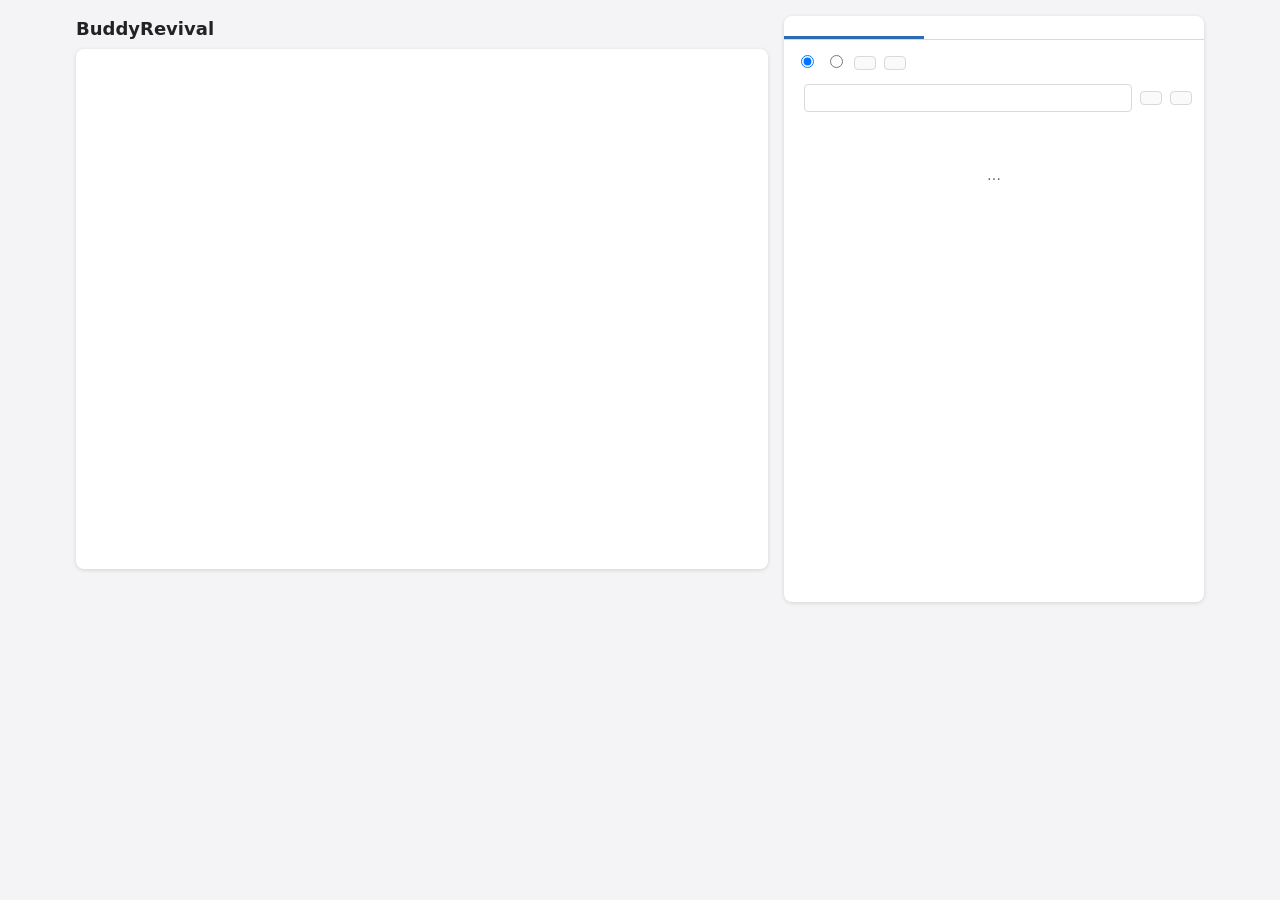
<file: index.html>
<!doctype html>
<html lang="en">
<head>
<meta charset="utf-8">
<meta http-equiv="refresh" content="0; url=web/">
<title>BuddyRevival</title>
</head>
<body>
<a href="web/">BuddyRevival</a>
</body>
</html>
</file>
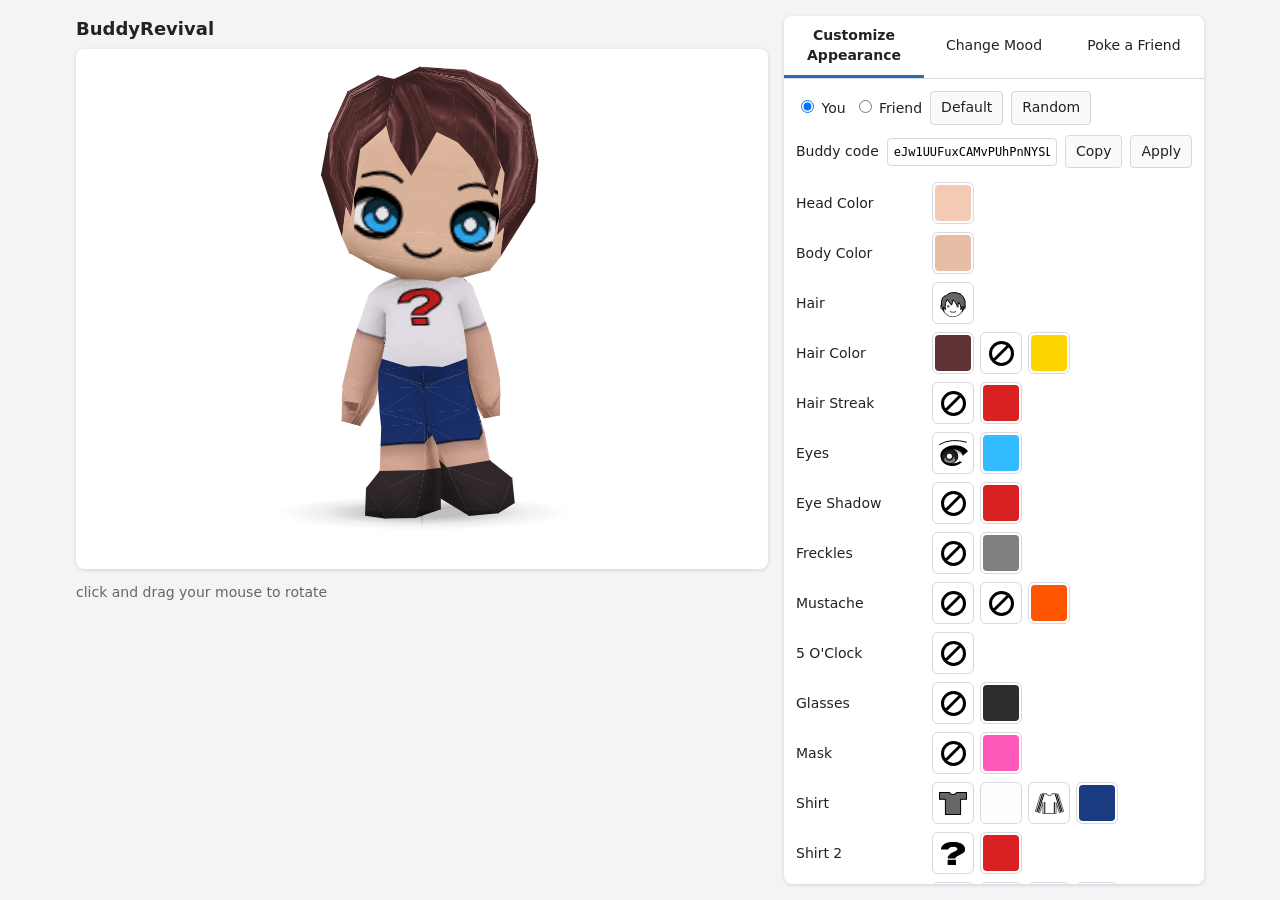
<file: web/index.html>
<!doctype html>
<html lang="en">
<head>
<meta charset="utf-8">
<meta name="viewport" content="width=device-width, initial-scale=1">
<title>BuddyRevival</title>
<link rel="stylesheet" href="styles.css">
<script type="module" src="src/main.js"></script>
</head>
<body>
<img class="decoration left" src="assets/ui/clip_left.svg" alt="">
<img class="decoration right" src="assets/ui/clip_right.svg" alt="">
<main>
  <section>
    <h1>BuddyRevival</h1>
    <canvas id="stage" width="692" height="520"></canvas>
    <p id="caption" aria-live="polite"></p>
    <button class="button" id="export" hidden></button>
  </section>
  <aside>
    <div role="tablist">
      <button role="tab" id="tab-wardrobe" aria-controls="panel-wardrobe" aria-selected="true"></button>
      <button role="tab" id="tab-moods" aria-controls="panel-moods" aria-selected="false"></button>
      <button role="tab" id="tab-pokes" aria-controls="panel-pokes" aria-selected="false"></button>
    </div>
    <div role="tabpanel" id="panel-wardrobe" aria-labelledby="tab-wardrobe">
      <div class="toolbar" role="radiogroup">
        <label><input type="radio" name="who" value="me" checked> <span id="label-me"></span></label>
        <label><input type="radio" name="who" value="friend"> <span id="label-friend"></span></label>
        <button class="button" id="reset"></button>
        <button class="button" id="randomize"></button>
      </div>
      <div class="toolbar">
        <label for="code" id="label-code"></label>
        <input type="text" id="code" spellcheck="false">
        <button class="button" id="copy"></button>
        <button class="button" id="apply"></button>
      </div>
      <div id="wardrobe"><p class="loading">…</p></div>
    </div>
    <div role="tabpanel" id="panel-moods" aria-labelledby="tab-moods" hidden><div class="actions" id="moods"></div></div>
    <div role="tabpanel" id="panel-pokes" aria-labelledby="tab-pokes" hidden><div class="actions" id="pokes"></div></div>
  </aside>
</main>
<dialog id="export-dialog" aria-labelledby="export-title"></dialog>
</body>
</html>
</file>
<file: web/styles.css>
:root { --bg: #f4f4f6; --panel: #fff; --ink: #222; --muted: #666; --line: #d8d8de; --accent: #2b6cb0; }
* { box-sizing: border-box; }
body { margin: 0; font: 14px/1.4 system-ui, sans-serif; background: var(--bg); color: var(--ink); }
.decoration { position: fixed; top: 40px; opacity: .8; pointer-events: none; z-index: -1; }
.decoration.left { left: -250px; }
.decoration.right { right: -250px; }
@media (max-width: 1300px) { .decoration { display: none; } }
main { display: grid; grid-template-columns: minmax(0, 692px) minmax(300px, 420px); gap: 16px; justify-content: center; padding: 16px; }
@media (max-width: 900px) { main { grid-template-columns: minmax(0, 1fr); } }
h1 { font-size: 18px; margin: 0 0 8px; }
canvas { width: 100%; height: auto; background: #fff; border-radius: 8px; box-shadow: 0 1px 4px #0002; touch-action: pan-y; }
canvas.examine { cursor: url(assets/icons/manipulate.png) 16 16, grab; }
#caption { color: var(--muted); margin: 8px 0 0; min-height: 1.4em; }
aside { background: var(--panel); border-radius: 8px; box-shadow: 0 1px 4px #0002; display: flex; flex-direction: column; max-height: calc(100vh - 32px); }
[role=tablist] { display: flex; border-bottom: 1px solid var(--line); }
[role=tab] { flex: 1; padding: 10px 6px; border: 0; background: none; font: inherit; color: inherit; cursor: pointer; border-bottom: 3px solid transparent; }
[role=tab][aria-selected=true] { border-bottom-color: var(--accent); font-weight: 600; }
[role=tabpanel] { overflow-y: auto; padding: 12px; }
.toolbar { display: flex; flex-wrap: wrap; gap: 8px; align-items: center; margin-bottom: 10px; }
.toolbar input[type=text] { flex: 1; min-width: 0; font: 12px ui-monospace, monospace; padding: 6px; border: 1px solid var(--line); border-radius: 4px; }
.button { padding: 6px 10px; border: 1px solid var(--line); background: #fafafa; border-radius: 4px; font: inherit; color: inherit; cursor: pointer; }
.option { display: flex; flex-wrap: wrap; align-items: center; gap: 6px; padding: 4px 0; }
.option-name { flex: 0 0 130px; }
.picker, .choices button { padding: 2px; border: 1px solid var(--line); background: #fff; border-radius: 6px; cursor: pointer; line-height: 0; }
.picker[aria-expanded=true], .choices button[aria-pressed=true] { outline: 2px solid var(--accent); outline-offset: 1px; }
.icon { display: inline-block; position: relative; width: 36px; height: 36px; overflow: hidden; background: #fff; }
.icon img { position: absolute; max-width: none; }
.swatch { display: inline-block; width: 36px; height: 36px; border-radius: 4px; }
.choices { display: flex; flex-wrap: wrap; gap: 4px; padding: 6px 0 10px 136px; }
.choices.colors button { padding: 0; border: 0; }
.choices.colors .swatch { width: 16px; height: 16px; border-radius: 3px; }
@media (max-width: 500px) { .choices { padding-left: 0; } }
.actions { display: grid; grid-template-columns: repeat(auto-fill, minmax(84px, 1fr)); gap: 6px; }
.action { display: flex; flex-direction: column; align-items: center; gap: 4px; padding: 6px 4px; border: 1px solid var(--line); background: #fff; border-radius: 6px; font: 12px/1.2 system-ui, sans-serif; color: inherit; cursor: pointer; }
.action img { width: 40px; height: 40px; object-fit: contain; }
.action[aria-pressed=true] { outline: 2px solid var(--accent); }
.loading { text-align: center; color: var(--muted); padding: 40px; }
#export { margin-top: 8px; }
dialog { border: 0; border-radius: 8px; box-shadow: 0 8px 32px #0004; padding: 16px; width: min(440px, calc(100vw - 32px)); max-height: calc(100vh - 32px); color: var(--ink); }
dialog::backdrop { background: #0006; }
dialog h2 { font-size: 16px; margin: 0 0 12px; }
dialog fieldset { border: 1px solid var(--line); border-radius: 6px; margin: 0 0 10px; padding: 6px 10px 8px; }
dialog legend { padding: 0 4px; color: var(--muted); }
.choice { display: flex; align-items: baseline; gap: 6px; padding: 3px 0; cursor: pointer; }
.choice { flex-wrap: wrap; }
.choice span { white-space: nowrap; }
.choice small { color: var(--muted); }
dialog progress { width: 100%; margin: 6px 0; }
.export-status { color: var(--muted); font-size: 12px; min-height: 1.4em; margin: 6px 0; overflow-wrap: anywhere; }
.export-preview { display: flex; justify-content: center; }
.export-preview img, .export-preview video { max-width: 100%; max-height: 50vh; border-radius: 6px; box-shadow: 0 1px 4px #0002; margin-bottom: 10px; }
dialog .toolbar { margin: 0; }
.button.primary { background: var(--accent); border-color: var(--accent); color: #fff; }
.button:disabled { opacity: .5; cursor: default; }
a.button { text-decoration: none; display: inline-block; }
.field { display: grid; grid-template-columns: 110px 1fr; align-items: center; gap: 8px; padding: 3px 0; }
.field[hidden] { display: none; }
.field input, .field textarea { font: inherit; padding: 5px 6px; border: 1px solid var(--line); border-radius: 4px; width: 100%; resize: vertical; }
.link { border: 0; background: none; padding: 2px 0; color: var(--accent); font: inherit; font-size: 12px; cursor: pointer; text-decoration: underline; }
.export-hint { color: var(--muted); font-size: 12px; margin: 8px 0; }
.export-preview { margin-top: 10px; }
.export-hint:empty { display: none; }
@media (max-width: 500px) { .field { grid-template-columns: 1fr; gap: 2px; } }
</file>
